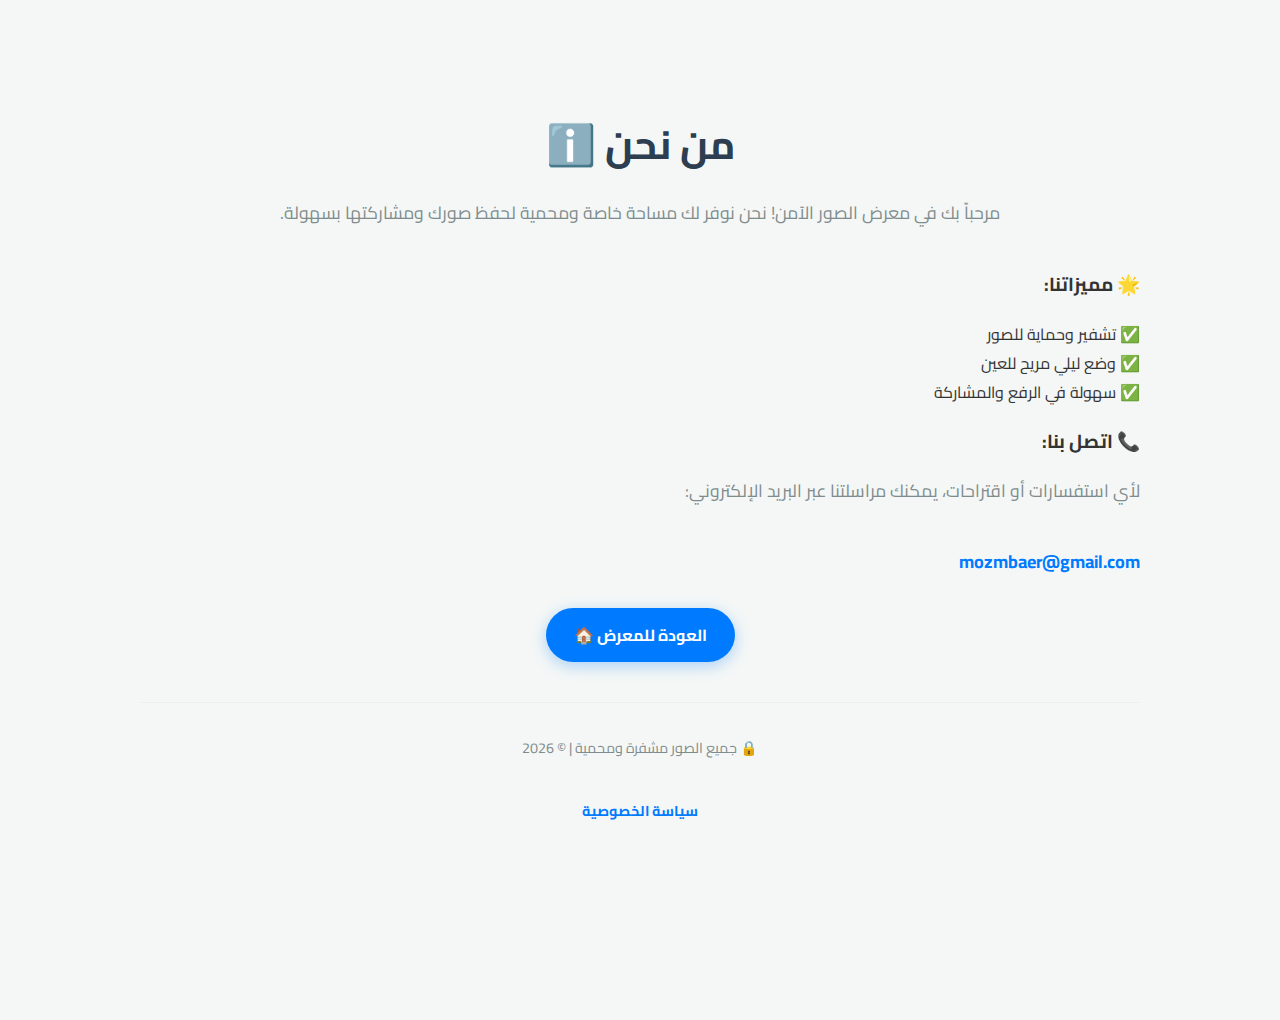
<file: about.html>
<!DOCTYPE html>
<html lang="ar" dir="rtl">
<head>
    <meta charset="UTF-8">
    <meta name="viewport" content="width=device-width, initial-scale=1.0">
    <title>من نحن - معرض الصور الآمن</title>
    
    <!-- Google tag (gtag.js) -->
    <script async src="https://www.googletagmanager.com/gtag/js?id=G-Z2ZVKZY47G"></script>
    <script>
      window.dataLayer = window.dataLayer || [];
      function gtag(){dataLayer.push(arguments);}
      gtag('js', new Date());
      gtag('config', 'G-Z2ZVKZY47G');
    </script>

    <meta name="description" content="تعرف على فريق Wonderful Indonesia. نحن نوفر دليلاً سياحياً آمناً وشاملاً لاستكشاف إندونيسيا وحفظ ذكرياتك بخصوصية تامة.">
    <link href="https://fonts.googleapis.com/css2?family=Cairo:wght@400;700&display=swap" rel="stylesheet">
    <link rel="stylesheet" href="style.css">
    <link rel="icon" href="logo.png" type="image/png">
</head>
<body>
    <div class="container">
        <h1>من نحن ℹ️</h1>
        <p>مرحباً بك في معرض الصور الآمن! نحن نوفر لك مساحة خاصة ومحمية لحفظ صورك ومشاركتها بسهولة.</p>
        
        <div style="text-align: right; margin: 30px 0; line-height: 1.8;">
            <h3>🌟 مميزاتنا:</h3>
            <ul style="list-style: none; padding: 0;">
                <li>✅ تشفير وحماية للصور</li>
                <li>✅ وضع ليلي مريح للعين</li>
                <li>✅ سهولة في الرفع والمشاركة</li>
            </ul>
            
            <h3>📞 اتصل بنا:</h3>
            <p>لأي استفسارات أو اقتراحات، يمكنك مراسلتنا عبر البريد الإلكتروني:</p>
            <a href="mailto:mozmbaer@gmail.com" style="font-size: 18px;">mozmbaer@gmail.com</a>
        </div>

        <a href="index.html">
            <button>العودة للمعرض 🏠</button>
        </a>

        <div class="footer">
            <p>🔒 جميع الصور مشفرة ومحمية | © 2026</p>
            <p><a href="privacy.html">سياسة الخصوصية</a></p>
        </div>
    </div>

    <!-- سكربت بسيط لتطبيق الوضع الليلي إذا كان مفعلاً -->
    <script>
        if (localStorage.getItem('darkMode') === 'enabled') document.body.classList.add('dark-mode');
    </script>
</body>
</html>
</file>
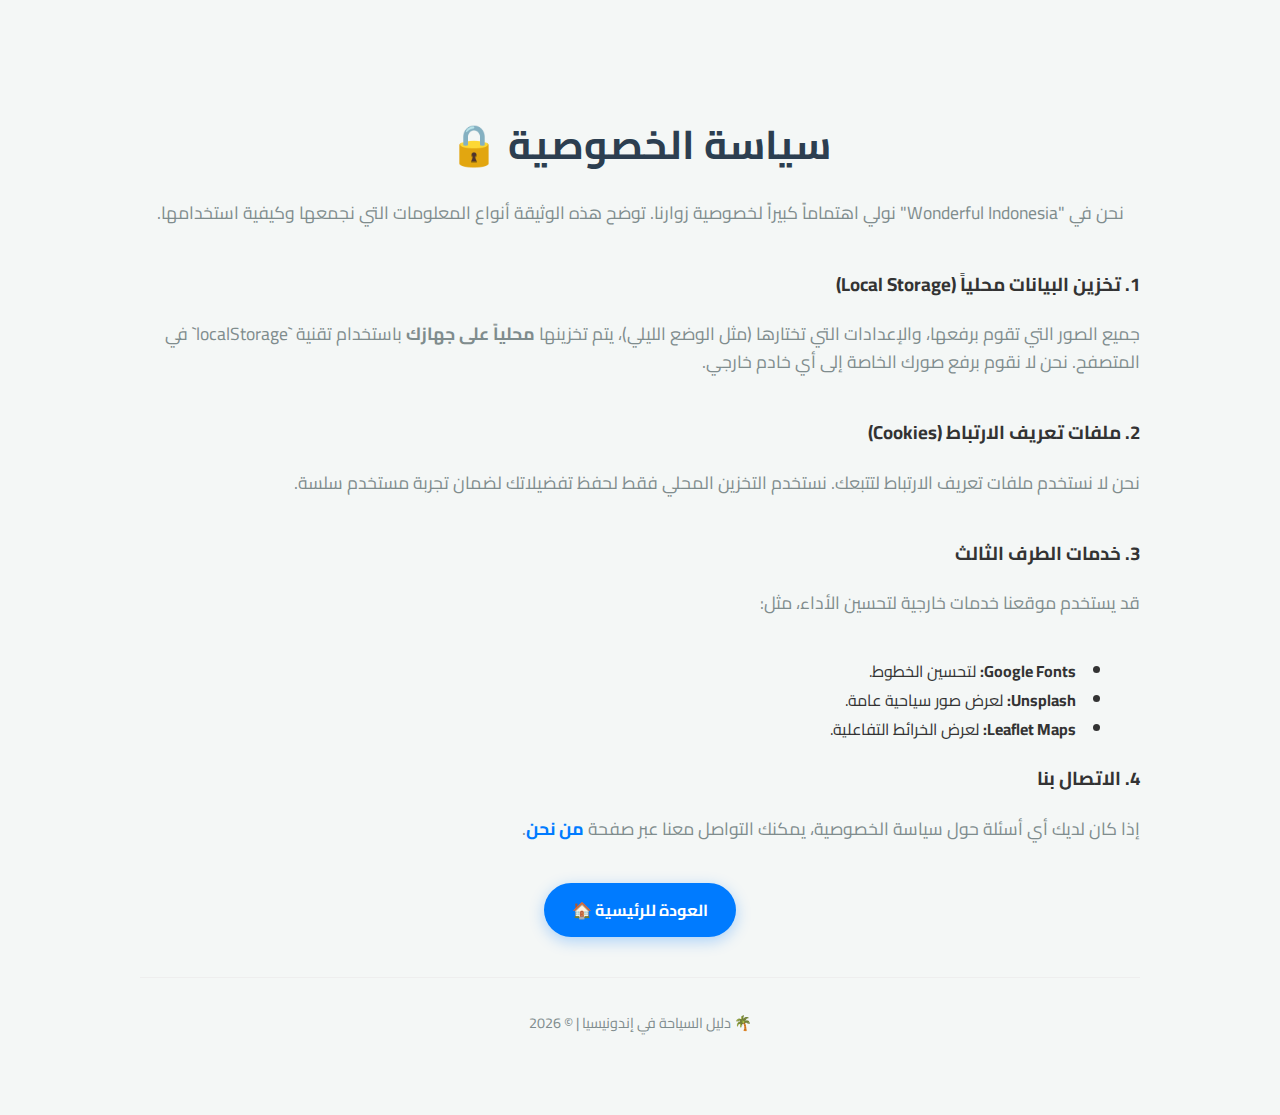
<file: privacy.html>
<!DOCTYPE html>
<html lang="ar" dir="rtl">
<head>
    <meta charset="UTF-8">
    <meta name="viewport" content="width=device-width, initial-scale=1.0">
    <title>سياسة الخصوصية - Wonderful Indonesia</title>
    
    <!-- Google tag (gtag.js) -->
    <script async src="https://www.googletagmanager.com/gtag/js?id=G-Z2ZVKZY47G"></script>
    <script>
      window.dataLayer = window.dataLayer || [];
      function gtag(){dataLayer.push(arguments);}
      gtag('js', new Date());
      gtag('config', 'G-Z2ZVKZY47G');
    </script>

    <meta name="description" content="سياسة الخصوصية لموقع Wonderful Indonesia. تعرف على كيفية حمايتنا لبياناتك وصورك محلياً دون مشاركتها مع أطراف خارجية.">
    <link href="https://fonts.googleapis.com/css2?family=Cairo:wght@400;700&display=swap" rel="stylesheet">
    <link rel="stylesheet" href="style.css">
    <link rel="icon" href="logo.png" type="image/png">
</head>
<body>
    <div class="container">
        <h1>سياسة الخصوصية 🔒</h1>
        <p>نحن في "Wonderful Indonesia" نولي اهتماماً كبيراً لخصوصية زوارنا. توضح هذه الوثيقة أنواع المعلومات التي نجمعها وكيفية استخدامها.</p>
        
        <div style="text-align: right; margin: 30px 0; line-height: 1.8;">
            <h3>1. تخزين البيانات محلياً (Local Storage)</h3>
            <p>جميع الصور التي تقوم برفعها، والإعدادات التي تختارها (مثل الوضع الليلي)، يتم تخزينها <strong>محلياً على جهازك</strong> باستخدام تقنية `localStorage` في المتصفح. نحن لا نقوم برفع صورك الخاصة إلى أي خادم خارجي.</p>

            <h3>2. ملفات تعريف الارتباط (Cookies)</h3>
            <p>نحن لا نستخدم ملفات تعريف الارتباط لتتبعك. نستخدم التخزين المحلي فقط لحفظ تفضيلاتك لضمان تجربة مستخدم سلسة.</p>

            <h3>3. خدمات الطرف الثالث</h3>
            <p>قد يستخدم موقعنا خدمات خارجية لتحسين الأداء، مثل:</p>
            <ul style="list-style: inside;">
                <li><strong>Google Fonts:</strong> لتحسين الخطوط.</li>
                <li><strong>Unsplash:</strong> لعرض صور سياحية عامة.</li>
                <li><strong>Leaflet Maps:</strong> لعرض الخرائط التفاعلية.</li>
            </ul>

            <h3>4. الاتصال بنا</h3>
            <p>إذا كان لديك أي أسئلة حول سياسة الخصوصية، يمكنك التواصل معنا عبر صفحة <a href="about.html">من نحن</a>.</p>
        </div>

        <a href="index.html">
            <button>العودة للرئيسية 🏠</button>
        </a>

        <div class="footer">
            <p>🌴 دليل السياحة في إندونيسيا | © 2026</p>
        </div>
    </div>

    <script>
        if (localStorage.getItem('darkMode') === 'enabled') document.body.classList.add('dark-mode');
    </script>
</body>
</html>
</file>
<file: style.css>
body {
    font-family: 'Cairo', sans-serif;
    text-align: center;
    background: #f4f7f6; /* خلفية فاتحة هادئة */
    color: #333;
    min-height: 100vh;
    margin: 0;
    padding: 80px 20px 40px; /* زيادة الهامش العلوي للنافبار */
    display: flex;
    justify-content: center;
    align-items: flex-start;
}

.container {
    max-width: 1000px; /* توسيع العرض */
    width: 100%;
    margin: 0 auto;
}

/* تنسيق عند سحب ملف فوق المنطقة */
.container.drag-active {
    background-color: #e3f2fd;
    border: 2px dashed #007bff;
}

/* تنسيق شعار الموقع */
.site-logo {
    width: 120px;
    height: 120px;
    object-fit: cover;
    margin-bottom: 15px;
    border-radius: 50%;
    border: 4px solid #fff;
    box-shadow: 0 0 25px rgba(0, 123, 255, 0.5); /* تأثير الوهج المضيء */
    transition: transform 0.3s ease, box-shadow 0.3s ease;
}

.site-logo:hover {
    transform: scale(1.05);
    box-shadow: 0 0 35px rgba(0, 123, 255, 0.8);
}

/* --- تنسيقات النافبار الجديد --- */
.main-navbar {
    position: fixed;
    top: 0;
    left: 0;
    width: 100%;
    background: rgba(255, 255, 255, 0.95);
    backdrop-filter: blur(10px);
    box-shadow: 0 2px 15px rgba(0,0,0,0.05);
    z-index: 1000;
    height: 70px;
    display: flex;
    align-items: center;
}

.nav-container {
    width: 100%;
    max-width: 1000px;
    margin: 0 auto;
    padding: 0 20px;
    display: flex;
    justify-content: space-between;
    align-items: center;
}

.nav-brand {
    display: flex;
    align-items: center;
    gap: 10px;
    text-decoration: none;
    color: #007bff;
    font-weight: bold;
    font-size: 1.2em;
}

.nav-brand img {
    height: 40px;
}

.nav-links a {
    margin-left: 20px;
    color: #555;
    text-decoration: none;
    font-weight: 600;
    transition: color 0.3s;
}

.nav-links a:hover, .nav-links a.active {
    color: #007bff;
}

.lang-select {
    margin-left: 15px;
    padding: 5px 10px;
    border-radius: 20px;
    border: 1px solid #ddd;
    background: #f8f9fa;
    font-family: 'Cairo', sans-serif;
    font-size: 14px;
    cursor: pointer;
    outline: none;
}

h1 {
    color: #2c3e50;
    margin-bottom: 10px;
    font-size: 2.5em;
}

p {
    color: #7f8c8d;
    margin-bottom: 40px;
    font-size: 1.1em;
    line-height: 1.6;
}

/* تنسيق حاوية أدوات التحكم */
.controls {
    display: flex;
    justify-content: center;
    align-items: center;
    gap: 12px;
    flex-wrap: wrap;
    margin-bottom: 50px;
    background: #fff;
    padding: 20px;
    border-radius: 16px;
    box-shadow: 0 4px 20px rgba(0,0,0,0.05);
    border: 1px solid #eee;
}

button {
    padding: 12px 28px;
    font-size: 16px;
    font-family: 'Cairo', sans-serif;
    font-weight: 700;
    background: #007bff;
    color: white;
    border: none;
    border-radius: 50px;
    cursor: pointer;
    margin: 0; /* إزالة الهوامش لأننا نستخدم gap في الأب */
    transition: transform 0.2s, box-shadow 0.2s;
    box-shadow: 0 4px 15px rgba(0, 123, 255, 0.3);
    position: relative;
    overflow: hidden;
}

button:hover {
    transform: translateY(-2px);
    box-shadow: 0 8px 25px rgba(0, 123, 255, 0.4);
}

button:active {
    transform: translateY(0);
}

/* تمييز الزر الرئيسي بنبض ليكون واضحاً للزائر */
#addBtn {
    animation: btnPulse 2s infinite;
}

#addBtn:hover {
    animation: none; /* إيقاف النبض عند التحويم */
}

.upload-btn {
    background: #28a745;
    box-shadow: 0 4px 15px rgba(40, 167, 69, 0.3);
}

.upload-btn:hover {
    box-shadow: 0 6px 20px rgba(40, 167, 69, 0.4);
}

#captionInput {
    padding: 14px 25px;
    font-size: 15px;
    border: 1px solid #ddd;
    border-radius: 50px;
    margin: 0;
    flex: 1; /* يأخذ المساحة المتبقية */
    min-width: 200px;
    font-family: 'Cairo', sans-serif;
    outline: none;
    transition: all 0.3s;
}

#captionInput:focus {
    border-color: #007bff;
    box-shadow: 0 0 0 3px rgba(0, 123, 255, 0.1);
}

#qualitySelect {
    padding: 14px 20px;
    font-size: 15px;
    border: 1px solid #ddd;
    border-radius: 50px;
    margin: 0;
    font-family: 'Cairo', sans-serif;
    outline: none;
    transition: all 0.3s;
    background-color: white;
    cursor: pointer;
    color: #555;
}

#qualitySelect:focus {
    border-color: #007bff;
    box-shadow: 0 0 0 3px rgba(0, 123, 255, 0.1);
}

.gallery {
    list-style: none;
    padding: 0;
    column-width: 200px;
    column-gap: 20px;
    margin-bottom: 30px;
    transition: filter 0.5s ease; /* تأثير ناعم عند القفل */
}

/* تأثير القفل (تمويه الصور) */
.gallery.locked {
    filter: blur(20px);
    pointer-events: none; /* منع النقر */
    user-select: none;
}

.gallery li {
    position: relative; /* ضروري لتموضع زر الحذف */
    overflow: hidden;
    border-radius: 16px;
    background: #fff;
    box-shadow: 0 10px 25px rgba(0,0,0,0.08);
    transition: transform 0.3s ease;
    break-inside: avoid;
    margin-bottom: 20px;
}

/* حاوية الصورة والأزرار */
.image-wrapper {
    position: relative;
    overflow: hidden;
    border-radius: 16px 16px 0 0;
}

/* حاوية الأزرار (شريط الأدوات) */
.actions-container {
    position: absolute;
    top: 0;
    left: 0;
    width: 100%;
    height: 100%;
    background: rgba(0, 0, 0, 0.5); /* خلفية داكنة شفافة */
    display: flex;
    flex-wrap: wrap;
    justify-content: center;
    align-items: center;
    gap: 10px;
    opacity: 0;
    transition: opacity 0.3s ease;
    backdrop-filter: blur(2px);
}

.gallery li:hover .actions-container {
    opacity: 1;
}

img {
    width: 100%;
    height: auto;
    display: block;
    border-radius: 0; /* الحاوية هي التي تأخذ الحواف الدائرية الآن */
    transition: transform 0.3s ease;
}

.gallery li:hover img {
    transform: scale(1.1) rotate(2deg);
    filter: brightness(1.1);
}

/* تأثير اللمعان (Shine Effect) */
.gallery li::before {
    content: '';
    position: absolute;
    top: 0;
    left: -75%;
    z-index: 2;
    display: block;
    width: 50%;
    height: 100%;
    background: linear-gradient(to right, rgba(255,255,255,0) 0%, rgba(255,255,255,0.3) 100%);
    transform: skewX(-25deg);
    pointer-events: none;
}

.gallery li:hover::before {
    animation: shine 0.75s;
}

a {
    color: #007bff;
    text-decoration: none;
    font-weight: bold;
}

/* تعريف حركة الظهور */
@keyframes fadeIn {
    from { opacity: 0; transform: translateY(20px); }
    to { opacity: 1; transform: translateY(0); }
}

.fade-in {
    animation: fadeIn 0.6s ease-out forwards;
}

@keyframes shine {
    100% {
        left: 125%;
    }
}

/* تنسيقات Lightbox */
.lightbox {
    display: none; /* مخفي افتراضياً */
    position: fixed;
    z-index: 1000;
    left: 0;
    top: 0;
    width: 100%;
    height: 100%;
    background-color: rgba(0, 0, 0, 0.85); /* خلفية سوداء شفافة */
    justify-content: center;
    align-items: center;
    backdrop-filter: blur(5px); /* تأثير ضبابي للخلفية */
}

.lightbox-content {
    max-width: 90%;
    max-height: 90%;
    border-radius: 10px;
    box-shadow: 0 0 20px rgba(255, 255, 255, 0.2);
    animation: zoomIn 0.3s;
    cursor: zoom-in; /* شكل الماوس كعدسة تكبير */
    transition: transform 0.3s ease, opacity 0.2s ease;
}

.lightbox-content.zoomed {
    transform: scale(1.5); /* تكبير الصورة 1.5 مرة */
    cursor: zoom-out; /* شكل الماوس كعدسة تصغير */
}

.close {
    position: absolute;
    top: 20px;
    right: 40px;
    color: #fff;
    font-size: 40px;
    font-weight: bold;
    cursor: pointer;
    transition: 0.3s;
}

.close:hover {
    color: #bbb;
}

@keyframes zoomIn {
    from {transform: scale(0.8); opacity: 0;}
    to {transform: scale(1); opacity: 1;}
}

/* تنسيقات زر الحذف */
.delete-btn {
    position: static;
    background-color: white;
    color: #ff4757;
    border: none;
    border-radius: 50%;
    width: 36px;
    height: 36px;
    padding: 0;
    cursor: pointer;
    opacity: 1;
    transition: all 0.3s ease;
    font-size: 18px;
    box-shadow: 0 2px 5px rgba(0,0,0,0.2);
}

.delete-btn:hover {
    background-color: #ff4757;
    color: white;
    transform: scale(1.1);
}

/* تنسيق زر الإعجاب */
.like-btn {
    position: static;
    background-color: white;
    color: #e91e63;
    border: none;
    border-radius: 50px;
    height: 36px;
    padding: 0 15px;
    cursor: pointer;
    opacity: 1;
    transition: all 0.3s ease;
    font-size: 14px;
    display: flex;
    align-items: center;
    justify-content: center;
    gap: 5px;
    font-weight: bold;
    box-shadow: 0 2px 5px rgba(0,0,0,0.2);
}

.like-btn:hover {
    background-color: #fce4ec;
    transform: scale(1.05);
}

/* تنسيق الوصف النصي */
.caption {
    padding: 10px;
    font-size: 14px;
    color: #555;
    font-weight: bold;
    background-color: #fff;
}

/* تنسيق تاريخ ووقت الرفع */
.date-time {
    font-size: 11px;
    color: #888;
    padding: 0 10px 10px;
    background-color: #fff;
}

/* تنسيق زر المشاركة */
.share-btn {
    position: static;
    background-color: white;
    color: #25D366; /* لون واتساب */
    border: none;
    border-radius: 50%;
    width: 36px;
    height: 36px;
    padding: 0;
    cursor: pointer;
    opacity: 1;
    transition: all 0.3s ease;
    font-size: 16px;
    box-shadow: 0 2px 5px rgba(0,0,0,0.2);
}

.share-btn:hover {
    background-color: #25D366;
    color: white;
    transform: scale(1.1);
}

/* تنسيق زر التحميل */
.download-btn {
    position: static;
    background-color: white;
    color: #007bff;
    border: none;
    border-radius: 50%;
    width: 36px;
    height: 36px;
    padding: 0;
    cursor: pointer;
    opacity: 1;
    transition: all 0.3s ease;
    font-size: 16px;
    box-shadow: 0 2px 5px rgba(0,0,0,0.2);
}

.download-btn:hover {
    background-color: #007bff;
    color: white;
    transform: scale(1.1);
}

/* تنسيق زر الطباعة */
.print-btn {
    position: static;
    background-color: white;
    color: #6c757d; /* لون رمادي */
    border: none;
    border-radius: 50%;
    width: 36px;
    height: 36px;
    padding: 0;
    cursor: pointer;
    opacity: 1;
    transition: all 0.3s ease;
    font-size: 16px;
    box-shadow: 0 2px 5px rgba(0,0,0,0.2);
}

.print-btn:hover {
    background-color: #6c757d;
    color: white;
    transform: scale(1.1);
}

/* تنسيق زر التعديل */
.edit-btn {
    position: static;
    background-color: white;
    color: #ff9800; /* لون برتقالي */
    border: none;
    border-radius: 50%;
    width: 36px;
    height: 36px;
    padding: 0;
    cursor: pointer;
    opacity: 1;
    transition: all 0.3s ease;
    font-size: 16px;
    box-shadow: 0 2px 5px rgba(0,0,0,0.2);
}

.edit-btn:hover {
    background-color: #ff9800;
    color: white;
    transform: scale(1.1);
}

/* تنسيق زر فيسبوك */
.fb-btn {
    position: static;
    background-color: white;
    color: #3b5998;
    border: none;
    border-radius: 50%;
    width: 36px;
    height: 36px;
    padding: 0;
    cursor: pointer;
    opacity: 1;
    transition: all 0.3s ease;
    font-size: 16px;
    font-weight: bold;
    box-shadow: 0 2px 5px rgba(0,0,0,0.2);
}

.fb-btn:hover {
    background-color: #3b5998;
    color: white;
    transform: scale(1.1);
}

/* تنسيق زر تويتر (X) */
.twitter-btn {
    position: static;
    background-color: white;
    color: #000;
    border: none;
    border-radius: 50%;
    width: 36px;
    height: 36px;
    padding: 0;
    cursor: pointer;
    opacity: 1;
    transition: all 0.3s ease;
    font-size: 16px;
    font-weight: bold;
    box-shadow: 0 2px 5px rgba(0,0,0,0.2);
}

.twitter-btn:hover {
    background-color: #000;
    color: white;
    transform: scale(1.1);
}

/* تنسيق زر LinkedIn */
.linkedin-btn {
    position: static;
    background-color: white;
    color: #0077b5;
    border: none;
    border-radius: 50%;
    width: 36px;
    height: 36px;
    padding: 0;
    cursor: pointer;
    opacity: 1;
    transition: all 0.3s ease;
    font-size: 16px;
    font-weight: bold;
    box-shadow: 0 2px 5px rgba(0,0,0,0.2);
}

.linkedin-btn:hover {
    background-color: #0077b5;
    color: white;
    transform: scale(1.1);
}

/* تنسيق زر Telegram */
.telegram-btn {
    position: static;
    background-color: white;
    color: #0088cc;
    border: none;
    border-radius: 50%;
    width: 36px;
    height: 36px;
    padding: 0;
    cursor: pointer;
    opacity: 1;
    transition: all 0.3s ease;
    font-size: 16px;
    font-weight: bold;
    box-shadow: 0 2px 5px rgba(0,0,0,0.2);
}

.telegram-btn:hover {
    background-color: #0088cc;
    color: white;
    transform: scale(1.1);
}

/* تنسيق زر النسخ */
.copy-btn {
    position: static;
    background-color: white;
    color: #6610f2;
    border: none;
    border-radius: 50%;
    width: 36px;
    height: 36px;
    padding: 0;
    cursor: pointer;
    transition: all 0.3s ease;
    font-size: 16px;
    box-shadow: 0 2px 5px rgba(0,0,0,0.2);
}

.copy-btn:hover { background-color: #6610f2; color: white; transform: scale(1.1); }

/* تنسيق شريط التحميل */
.progress-container {
    width: 100%;
    background-color: #e9ecef;
    border-radius: 50px;
    margin-bottom: 20px;
    height: 8px;
    overflow: hidden;
}

.progress-bar {
    width: 0%;
    height: 100%;
    background: linear-gradient(45deg, #28a745, #218838);
    transition: width 0.2s ease;
}

/* تنسيق زر حذف الكل */
.delete-all-btn {
    background: #dc3545;
    box-shadow: 0 4px 15px rgba(220, 53, 69, 0.3);
    width: 48px;
    height: 48px;
    padding: 0;
    display: flex;
    align-items: center;
    justify-content: center;
    border-radius: 50%;
    font-size: 20px;
}

.delete-all-btn:hover {
    background: #c82333;
    box-shadow: 0 6px 20px rgba(220, 53, 69, 0.4);
}

/* تنسيق زر التصدير ZIP */
.export-btn {
    background: #6f42c1;
    box-shadow: 0 4px 15px rgba(111, 66, 193, 0.3);
    width: 48px;
    height: 48px;
    padding: 0;
    display: flex;
    align-items: center;
    justify-content: center;
    border-radius: 50%;
    font-size: 20px;
}

.export-btn:hover {
    background: #5a32a3;
    box-shadow: 0 6px 20px rgba(111, 66, 193, 0.4);
}

/* تنسيق زر الوضع الليلي */
.dark-mode-btn {
    background: #343a40;
    box-shadow: 0 4px 15px rgba(52, 58, 64, 0.3);
    width: 48px;
    height: 48px;
    padding: 0;
    display: flex;
    align-items: center;
    justify-content: center;
    border-radius: 50%;
    font-size: 20px;
}

.dark-mode-btn:hover {
    background: #23272b;
}

/* تنسيق زر القفل */
.lock-btn {
    background: #ffc107;
    color: #333;
    box-shadow: 0 4px 15px rgba(255, 193, 7, 0.3);
    width: 48px;
    height: 48px;
    padding: 0;
    display: flex;
    align-items: center;
    justify-content: center;
    border-radius: 50%;
    font-size: 20px;
}

.lock-btn:hover {
    background: #e0a800;
    box-shadow: 0 6px 20px rgba(255, 193, 7, 0.4);
}

/* تنسيق زر الدعم */
.support-btn {
    background: #FFDD00;
    color: #000;
    box-shadow: 0 4px 15px rgba(255, 221, 0, 0.3);
    width: 48px;
    height: 48px;
    padding: 0;
    display: flex;
    align-items: center;
    justify-content: center;
    border-radius: 50%;
    font-size: 20px;
    text-decoration: none; /* لإزالة الخط أسفل الرابط */
}

/* تأثير التحويم لزر الدعم */
.support-btn:hover {
    background: #e6c700;
    transform: translateY(-2px);
    box-shadow: 0 8px 25px rgba(255, 221, 0, 0.4);
}

/* تنسيق زر الإشعارات */
.notify-btn {
    background: #17a2b8;
    box-shadow: 0 4px 15px rgba(23, 162, 184, 0.3);
    width: 48px;
    height: 48px;
    padding: 0;
    display: flex;
    align-items: center;
    justify-content: center;
    border-radius: 50%;
    font-size: 20px;
}

.notify-btn:hover {
    background: #138496;
    box-shadow: 0 6px 20px rgba(23, 162, 184, 0.4);
}

/* تنسيق زر مشاركة الرابط */
.share-app-btn {
    background: #607d8b;
    box-shadow: 0 4px 15px rgba(96, 125, 139, 0.3);
    width: 48px;
    height: 48px;
    padding: 0;
    display: flex;
    align-items: center;
    justify-content: center;
    border-radius: 50%;
    font-size: 20px;
}

.share-app-btn:hover {
    background: #546e7a;
    box-shadow: 0 6px 20px rgba(96, 125, 139, 0.4);
}

/* --- تنسيقات الوضع الليلي --- */
body.dark-mode {
    background: #121212;
    color: #e0e0e0;
}

body.dark-mode .container {
    background: transparent;
    box-shadow: none;
}

body.dark-mode h1 {
    color: #f8f9fa;
}

body.dark-mode p {
    color: #adb5bd;
}

body.dark-mode .controls {
    background: #1e1e1e;
    border-color: #333;
}

body.dark-mode .gallery li,
body.dark-mode .caption,
body.dark-mode .date-time {
    background-color: #2c3e50;
    color: #e9ecef;
}

body.dark-mode .date-time {
    color: #adb5bd;
}

body.dark-mode .main-navbar {
    background: rgba(30, 30, 30, 0.95);
    border-bottom: 1px solid #333;
}

/* تنسيق التذييل الآمن */
.footer {
    margin-top: 40px;
    padding-top: 20px;
    border-top: 1px solid #eee;
    font-size: 13px;
    color: #777;
}

body.dark-mode .footer {
    border-top-color: #444;
    color: #aaa;
}

/* تأثير التموج (Ripple Effect) */
span.ripple {
    position: absolute;
    border-radius: 50%;
    transform: scale(0);
    animation: ripple 0.6s linear;
    background-color: rgba(255, 255, 255, 0.7);
    pointer-events: none;
}

@keyframes ripple {
    to {
        transform: scale(4);
        opacity: 0;
    }
}

/* --- شاشة التحميل (Loading Spinner) --- */
#loader-wrapper {
    position: fixed;
    top: 0;
    left: 0;
    width: 100%;
    height: 100%;
    /* background: #fff; تمت إزالته لاستخدام الصورة */
    z-index: 9999; /* لضمان ظهوره فوق كل العناصر */
    display: flex;
    justify-content: center;
    align-items: center;
    flex-direction: column;
    transition: opacity 0.5s ease, visibility 0.5s ease;
    overflow: hidden;
}

/* خلفية الصورة الضبابية */
#loader-wrapper::before {
    content: "";
    position: absolute;
    top: 0;
    left: 0;
    width: 100%;
    height: 100%;
    background: url('https://images.unsplash.com/photo-1537996194471-e657df975ab4?w=1920&q=80') no-repeat center center;
    background-size: cover;
    filter: blur(10px);
    transform: scale(1.1); /* تكبير قليل لإخفاء الحواف البيضاء الناتجة عن التمويه */
    z-index: -1;
}

/* طبقة شفافة فوق الخلفية لضمان وضوح الشعار */
#loader-wrapper::after {
    content: "";
    position: absolute;
    top: 0;
    left: 0;
    width: 100%;
    height: 100%;
    background: rgba(255, 255, 255, 0.7);
    z-index: -1;
}

.loader-logo {
    width: 120px; /* حجم الشعار في شاشة التحميل */
    margin-bottom: 20px;
    animation: pulseLogo 2s infinite ease-in-out;
    transition: opacity 0.5s ease;
}

@keyframes pulseLogo {
    0% { transform: scale(1); opacity: 0.8; }
    50% { transform: scale(1.1); opacity: 1; }
    100% { transform: scale(1); opacity: 0.8; }
}

/* شريط تقدم تحميل الصفحة */
.page-progress-container {
    width: 200px;
    height: 6px;
    background-color: #e9ecef;
    border-radius: 10px;
    overflow: hidden;
    margin-bottom: 10px;
    transition: opacity 0.5s ease;
}

.page-progress-bar {
    width: 0%;
    height: 100%;
    background: linear-gradient(90deg, #007bff, #00d2ff);
    transition: width 0.2s ease;
}

.loading-text {
    font-family: 'Cairo', sans-serif;
    color: #555;
    font-size: 14px;
    font-weight: bold;
    transition: opacity 0.5s ease;
}

/* دعم الوضع الليلي لشاشة التحميل */
body.dark-mode #loader-wrapper::after {
    background: rgba(20, 30, 48, 0.85);
}

@keyframes spin {
    0% { transform: rotate(0deg); }
    100% { transform: rotate(360deg); }
}

/* تنسيقات نافذة القص */
.crop-modal {
    display: none; /* مخفي افتراضياً */
    position: fixed;
    z-index: 2000; /* أعلى من كل شيء */
    left: 0;
    top: 0;
    width: 100%;
    height: 100%;
    background-color: rgba(0, 0, 0, 0.9);
    justify-content: center;
    align-items: center;
}

.crop-content {
    background: white;
    padding: 20px;
    border-radius: 10px;
    width: 90%;
    max-width: 600px;
    max-height: 90vh;
    display: flex;
    flex-direction: column;
    gap: 20px;
}

.img-container {
    max-height: 60vh;
    overflow: hidden;
}

.img-container img {
    max-width: 100%;
}

.crop-controls {
    display: flex;
    justify-content: center;
    gap: 15px;
}

.crop-confirm-btn {
    background: #28a745;
}

.crop-cancel-btn {
    background: #dc3545;
}

/* تنسيق أزرار الفلاتر */
.filter-controls {
    display: flex;
    justify-content: center;
    gap: 10px;
    flex-wrap: wrap;
    margin-bottom: 15px;
}

.filter-btn {
    padding: 8px 15px;
    font-size: 13px;
    background: #f8f9fa;
    color: #333;
    border: 1px solid #ddd;
    border-radius: 20px;
    cursor: pointer;
    transition: all 0.2s;
}

.filter-btn:hover, .filter-btn.active {
    background: #007bff;
    color: white;
    border-color: #007bff;
    box-shadow: 0 2px 5px rgba(0, 123, 255, 0.3);
}

/* تنسيق زر المعلومات */
.info-btn {
    background: #009688;
    box-shadow: 0 4px 15px rgba(0, 150, 136, 0.3);
    width: 48px;
    height: 48px;
    padding: 0;
    display: flex;
    align-items: center;
    justify-content: center;
    border-radius: 50%;
    font-size: 20px;
}

.info-btn:hover {
    background: #00796b;
    box-shadow: 0 6px 20px rgba(0, 150, 136, 0.4);
}

/* تنسيقات نافذة المعلومات */
.info-modal {
    display: none;
    position: fixed;
    z-index: 2000;
    left: 0;
    top: 0;
    width: 100%;
    height: 100%;
    background-color: rgba(0, 0, 0, 0.8);
    justify-content: center;
    align-items: center;
    backdrop-filter: blur(5px);
}

.info-content {
    background: white;
    padding: 30px;
    border-radius: 20px;
    width: 90%;
    max-width: 500px;
    position: relative;
    text-align: right;
    box-shadow: 0 10px 30px rgba(0,0,0,0.3);
    max-height: 85vh; /* أقصى ارتفاع 85% من الشاشة */
    overflow-y: auto; /* تفعيل التمرير إذا زاد المحتوى */
}

.info-section {
    margin-bottom: 20px;
    padding-bottom: 15px;
    border-bottom: 1px solid #eee;
}

.info-section:last-child {
    border-bottom: none;
}

.info-section h3 {
    color: #007bff;
    margin-top: 0;
}

.close-info {
    position: absolute;
    top: 15px;
    left: 20px;
    font-size: 28px;
    font-weight: bold;
    color: #aaa;
    cursor: pointer;
}

.close-info:hover {
    color: #333;
}

/* دعم الوضع الليلي لنافذة المعلومات */
body.dark-mode .info-content {
    background: #2c3e50;
    color: #e9ecef;
}

body.dark-mode .info-section {
    border-bottom-color: #444;
}

body.dark-mode .info-section h3 {
    color: #4dabf7;
}

/* تنسيق زر النطق الصوتي */
.speak-btn {
    background: #e0f7fa;
    border: none;
    border-radius: 50%;
    width: 30px;
    height: 30px;
    cursor: pointer;
    margin-left: 8px;
    font-size: 14px;
    color: #006064;
    transition: transform 0.2s;
    display: inline-flex;
    align-items: center;
    justify-content: center;
    vertical-align: middle;
}

.speak-btn:hover {
    transform: scale(1.1);
    background: #b2ebf2;
}

/* تأثير انزلاق الأزرار من الأسفل */
@keyframes slideUp {
    from {
        opacity: 0;
        transform: translateY(20px);
    }
    to {
        opacity: 1;
        transform: translateY(0);
    }
}

.gallery li:hover .actions-container button {
    animation: slideUp 0.4s ease both;
}

/* تأخير ظهور الأزرار بشكل متتابع */
.gallery li:hover .actions-container button:nth-child(1) { animation-delay: 0.05s; }
.gallery li:hover .actions-container button:nth-child(2) { animation-delay: 0.1s; }
.gallery li:hover .actions-container button:nth-child(3) { animation-delay: 0.15s; }
.gallery li:hover .actions-container button:nth-child(4) { animation-delay: 0.2s; }
.gallery li:hover .actions-container button:nth-child(5) { animation-delay: 0.25s; }
.gallery li:hover .actions-container button:nth-child(6) { animation-delay: 0.3s; }
.gallery li:hover .actions-container button:nth-child(7) { animation-delay: 0.35s; }
.gallery li:hover .actions-container button:nth-child(8) { animation-delay: 0.4s; }

/* تنسيق زر عرض الشرائح داخل Lightbox */
.slideshow-btn {
    position: absolute;
    bottom: 30px;
    background: rgba(255, 255, 255, 0.2);
    color: white;
    border: 2px solid white;
    border-radius: 50%;
    width: 50px;
    height: 50px;
    font-size: 24px;
    cursor: pointer;
    transition: 0.3s;
    display: flex;
    justify-content: center;
    align-items: center;
    padding-left: 4px; /* لضبط محاذاة أيقونة التشغيل */
    z-index: 1010;
}

.slideshow-btn:hover {
    background: rgba(255, 255, 255, 0.5);
    transform: scale(1.1);
}

/* --- تنسيقات صفحة المنح الدراسية --- */
.scholarship-page {
    display: block; /* إلغاء flexbox الموجود في body الأصلي لهذه الصفحة */
    padding-top: 70px; /* مساحة للنافبار */
}

.navbar {
    position: fixed;
    top: 0;
    left: 0;
    width: 100%;
    height: 60px;
    background: rgba(255, 255, 255, 0.95);
    backdrop-filter: blur(10px);
    display: flex;
    justify-content: space-between;
    align-items: center;
    padding: 0 20px;
    box-shadow: 0 2px 10px rgba(0,0,0,0.1);
    z-index: 1000;
    box-sizing: border-box;
}

.nav-brand {
    font-size: 18px;
    font-weight: bold;
    color: #007bff;
    display: flex;
    align-items: center;
    gap: 10px;
}

.nav-menu {
    display: flex;
    gap: 15px;
}

.nav-item {
    color: #555;
    font-size: 14px;
    transition: color 0.3s;
}

.nav-item:hover, .nav-item.active {
    color: #007bff;
}

.full-width-container {
    max-width: 1000px;
    margin: 0 auto;
}

/* Hero Banner */
.hero-banner {
    position: relative;
    height: 300px;
    border-radius: 20px;
    overflow: hidden;
    background: url('https://images.unsplash.com/photo-1523050854058-8df90110c9f1?w=1000') center/cover;
    margin-bottom: 30px;
    display: flex;
    align-items: center;
    justify-content: center;
    text-align: center;
    color: white;
    box-shadow: 0 10px 30px rgba(0,0,0,0.2);
}

.hero-lor: white;
    text-shadow: 0 2px 4px rgba(0,0,0,0.3);
}

.hero-content p {
    color: #f8f9fa;
    font-size: 1.2em;
    margin-bottom: 20px;
}

.cta-button {
    background: #ffc107;
    color: #333;
    padding: 10px 25px;
    border-radius: 50px;
    font-weight: bold;
    transition: transform 0.2s;
    display: inline-block;
}

.cta-button:hover {
    transform: scale(1.05);
    background: #ffca2c;
    color: #000;
}

/* Content Grid */
.content-grid {
    display: grid;
    grid-template-columns: repeat(auto-fit, minmax(280px, 1fr));
    gap: 20px;
    margin-bottom: 30px;
}

.info-card {
    background: #f8f9fa;
    padding: 25px;
    border-radius: 15px;
    border: 1px solid #eee;
    transition: transform 0.3s;
}

.info-card:hover {
    transform: translateY(-5px);
    box-shadow: 0 5px 15px rgba(0,0,0,0.05);
}

.info-card h3 {
    color: #007bff;
    margin-top: 0;
}

.benefits-list {
    list-style: none;
    padding: 0;
    text-align: right;
}

.benefits-list li {
    margin-bottom: 8px;
    font-size: 15px;
}

.apply-section {
    background: #e3f2fd;
    padding: 30px;
    border-radius: 20px;
    text-align: center;
    margin-bottom: 30px;
}

.apply-btn-large {
    background: #007bff;
    color: white;
    padding: 15px 40px;
    font-size: 18px;
    border-radius: 50px;
    border: none;
    cursor: pointer;
    box-shadow: 0 4px 15px rgba(0, 123, 255, 0.3);
    transition: 0.3s;
    display: inline-block;
    text-decoration: none;
}

.apply-btn-large:hover {
    background: #0056b3;
    transform: scale(1.05);
}

/* Dark Mode Overrides for Scholarship Page */
body.dark-mode .navbar {
    background: rgba(30, 30, 30, 0.95);
    color: white;
}

body.dark-mode .nav-item {
    color: #ccc;
}

body.dark-mode .nav-item:hover {
    color: #4dabf7;
}

body.dark-mode .info-card {
    background: #2c3e50;
    border-color: #444;
    color: #eee;
}

body.dark-mode .info-card h3 {
    color: #4dabf7;
}

body.dark-mode .apply-section {
    background: #1a252f;
    color: #eee;
}

/* تنسيق قسم الخريطة */
#map-section {
    margin-bottom: 30px;
    text-align: center;
}

#map-section h2 {
    margin-bottom: 20px;
}

#map {
    height: 400px;
    width: 100%;
    border-radius: 15px;
    box-shadow: 0 5px 15px rgba(0,0,0,0.1);
    z-index: 1; /* لضمان أن الخريطة قابلة للتفاعل */
}

/* --- تنسيقات قسم الأخبار (Newspaper Style) --- */
.news-banner {
    background: #fff;
    border-radius: 16px;
    overflow: hidden;
    box-shadow: 0 10px 25px rgba(0,0,0,0.08);
    margin-bottom: 40px;
    text-align: right;
    border: 1px solid #eee;
    display: flex;
    flex-direction: column;
    transition: transform 0.3s;
}

.news-banner:hover {
    transform: translateY(-5px);
    box-shadow: 0 15px 35px rgba(0,0,0,0.12);
}

.news-image {
    position: relative;
    height: 250px;
    overflow: hidden;
}

.news-image img {
    width: 100%;
    height: 100%;
    object-fit: cover;
    transition: transform 0.5s;
    border-radius: 0;
}

.news-banner:hover .news-image img {
    transform: scale(1.05);
}

.news-tag {
    position: absolute;
    top: 15px;
    right: 15px;
    background: #dc3545;
    color: white;
    padding: 5px 15px;
    border-radius: 50px;
    font-size: 12px;
    font-weight: bold;
    box-shadow: 0 2px 5px rgba(0,0,0,0.2);
}

.news-content {
    padding: 25px;
}

.news-content h2 {
    color: #333;
    margin-top: 0;
    font-size: 1.6em;
    line-height: 1.4;
    margin-bottom: 10px;
}

.news-summary {
    color: #555;
    line-height: 1.7;
    margin-bottom: 25px;
    font-size: 1.1em;
}

.news-btn {
    display: block;
    background: linear-gradient(45deg, #007bff, #0056b3);
    color: white;
    padding: 15px 20px;
    border-radius: 10px;
    text-decoration: none;
    font-weight: bold;
    text-align: center;
    transition: all 0.3s;
    box-shadow: 0 4px 15px rgba(0, 123, 255, 0.3);
}

.news-btn:hover {
    background: linear-gradient(45deg, #0056b3, #004494);
    transform: translateY(-2px);
    box-shadow: 0 6px 20px rgba(0, 123, 255, 0.4);
}

/* دعم الوضع الليلي لقسم الأخبار */
body.dark-mode .news-banner {
    background: #2c3e50;
    border-color: #444;
}

body.dark-mode .news-content h2 {
    color: #fff;
}

body.dark-mode .news-summary {
    color: #ccc;
}

/* --- تنسيقات الأقسام الجديدة --- */
.section-title {
    text-align: right;
    color: #2c3e50;
    margin: 30px 0 20px;
    font-size: 2em;
    border-right: 5px solid #007bff;
    padding-right: 15px;
    font-weight: 700;
}

.section-divider {
    border: 0;
    height: 1px;
    background: #ddd;
    margin: 40px 0;
}

/* قسم التعليم */
.education-section {
    background: #fff;
    padding: 40px;
    border-radius: 20px;
    text-align: center;
    box-shadow: 0 10px 30px rgba(0,0,0,0.08);
    border: 1px solid #eee;
}

.edu-img {
    width: 100%;
    max-height: 200px;
    object-fit: cover;
    border-radius: 15px;
    margin-bottom: 15px;
}

.edu-btn {
    display: inline-block;
    background: #28a745;
    color: white;
    padding: 10px 25px;
    border-radius: 50px;
    text-decoration: none;
    font-weight: bold;
    margin-top: 15px;
    transition: transform 0.2s;
}

.edu-btn:hover {
    transform: scale(1.05);
    background: #218838;
}

/* دعم الوضع الليلي للأقسام الجديدة */
body.dark-mode .section-title {
    color: #4dabf7;
}

body.dark-mode .section-divider {
    background: #444;
}

body.dark-mode .education-section {
    background: #1e1e1e;
    color: #eee;
    border-color: #333;
}

body.dark-mode .edu-img {
    opacity: 0.9;
}


/* --- شريط الأخبار المتحرك (Ticker) --- */
.news-ticker {
    display: flex;
    align-items: center;
    background: white;
    border-radius: 50px;
    overflow: hidden;
    margin-bottom: 40px;
    box-shadow: 0 5px 15px rgba(0,0,0,0.05);
    height: 45px;
    border: 1px solid #eee;
    position: relative;
}

.ticker-label {
    background: #dc3545;
    color: white;
    padding: 0 20px;
    height: 100%;
    display: flex;
    align-items: center;
    font-weight: bold;
    z-index: 2;
    box-shadow: 2px 0 10px rgba(0,0,0,0.1);
}

.ticker-track {
    flex: 1;
    overflow: hidden;
    position: relative;
    height: 100%;
}

.ticker-content {
    display: flex;
    align-items: center;
    position: absolute;
    white-space: nowrap;
    height: 100%;
    animation: tickerMove 30s linear infinite;
    min-width: 100%;
}

.ticker-content span {
    margin-left: 50px;
    font-weight: bold;
    color: #555;
    display: inline-block;
}

/* إيقاف الحركة عند تمرير الماوس */
.news-ticker:hover .ticker-content {
    animation-play-state: paused;
}

/* حركة الشريط (من اليمين لليسار) */
@keyframes tickerMove {
    0% {
        transform: translateX(100%);
    }
    100% {
        transform: translateX(-100%);
    }
}

/* دعم الوضع الليلي للشريط */
body.dark-mode .news-ticker {
    background: #1e1e1e;
    border-color: #333;
}

body.dark-mode .ticker-content span {
    color: #ddd;
}

/* --- تنسيق نموذج النشرة البريدية --- */
.newsletter-form {
    margin-top: 30px;
    padding: 25px;
    border-top: 1px solid #eee;
    background: #fff;
    border-radius: 15px;
    text-align: center;
}

.newsletter-form h4 {
    margin-top: 0;
    color: #333;
    font-size: 1.2em;
}

.newsletter-form p {
    font-size: 14px;
    color: #666;
    margin-bottom: 20px;
}

.newsletter-form form {
    display: flex;
    gap: 10px;
    max-width: 400px;
    margin: 0 auto;
}

.newsletter-input {
    flex: 1;
    padding: 12px 20px;
    border: 1px solid #ddd;
    border-radius: 50px;
    outline: none;
    font-family: 'Cairo', sans-serif;
}

.newsletter-btn {
    background: #28a745;
    padding: 12px 25px;
    box-shadow: 0 4px 15px rgba(40, 167, 69, 0.3);
}

/* دعم الوضع الليلي */
body.dark-mode .newsletter-form {
    background: #1e1e1e;
    border-top-color: #444;
}

body.dark-mode .newsletter-form h4, body.dark-mode .newsletter-form p {
    color: #ccc;
}

/* --- تنسيق محول العملات --- */
.currency-converter {
    display: flex;
    align-items: center;
    justify-content: space-between;
    gap: 10px;
    margin-top: 15px;
    background: #f1f3f5;
    padding: 15px;
    border-radius: 10px;
}

.input-group {
    display: flex;
    flex-direction: column;
    flex: 1;
}

.input-group label {
    font-size: 12px;
    color: #666;
    margin-bottom: 5px;
    font-weight: bold;
}

.input-group input {
    width: 100%;
    padding: 8px;
    border: 1px solid #ddd;
    border-radius: 5px;
    text-align: center;
    font-weight: bold;
    color: #333;
    box-sizing: border-box; /* لضمان عدم تجاوز العرض */
}

.exchange-icon {
    font-size: 20px;
    color: #007bff;
    font-weight: bold;
    margin-top: 15px;
}

/* --- زر العودة للأعلى --- */
.back-to-top {
    position: fixed;
    bottom: 30px;
    right: 30px;
    width: 50px;
    height: 50px;
    background: #007bff;
    color: white;
    border-radius: 50%;
    display: flex;
    justify-content: center;
    align-items: center;
    font-size: 24px;
    box-shadow: 0 4px 15px rgba(0, 123, 255, 0.4);
    cursor: pointer;
    opacity: 0; /* مخفي افتراضياً */
    visibility: hidden;
    transition: all 0.3s ease;
    z-index: 999;
}

.back-to-top.show {
    opacity: 1;
    visibility: visible;
}

.back-to-top:hover {
    transform: translateY(-5px);
    background: #0056b3;
}

/* --- زر واتساب العائم --- */
.whatsapp-float {
    position: fixed;
    bottom: 30px;
    left: 30px;
    width: 50px;
    height: 50px;
    background-color: #25d366;
    color: white;
    border-radius: 50%;
    display: flex;
    justify-content: center;
    align-items: center;
    box-shadow: 0 4px 15px rgba(37, 211, 102, 0.4);
    z-index: 999;
    transition: all 0.3s ease;
}

.whatsapp-float:hover {
    transform: translateY(-5px);
    background-color: #128c7e;
    box-shadow: 0 6px 20px rgba(37, 211, 102, 0.6);
}

/* --- تنسيقات الأسئلة الشائعة (FAQ) --- */
.faq-section {
    margin: 40px 0;
    text-align: right;
}

.faq-section h2 {
    text-align: center;
    margin-bottom: 25px;
    color: #007bff;
}

.faq-item {
    margin-bottom: 10px;
    border: 1px solid #ddd;
    border-radius: 10px;
    overflow: hidden;
    background: #fff;
    box-shadow: 0 2px 5px rgba(0,0,0,0.05);
}

.faq-question {
    width: 100%;
    text-align: right;
    padding: 15px 20px;
    background: #f8f9fa;
    border: none;
    cursor: pointer;
    font-weight: bold;
    display: flex;
    justify-content: space-between;
    align-items: center;
    font-family: 'Cairo', sans-serif;
    font-size: 16px;
    color: #333;
    transition: background 0.3s;
    border-radius: 0; /* إلغاء الحواف الدائرية الافتراضية للأزرار */
    box-shadow: none; /* إلغاء الظل الافتراضي للأزرار */
}

.faq-question:hover {
    background: #e9ecef;
    transform: none; /* إلغاء تأثير الحركة الافتراضي للأزرار */
}

.faq-answer {
    max-height: 0;
    overflow: hidden;
    transition: max-height 0.3s ease-out;
    background: #fff;
}

.faq-answer p {
    padding: 20px;
    margin: 0;
    color: #555;
    line-height: 1.6;
    border-top: 1px solid #eee;
}

.arrow {
    transition: transform 0.3s ease;
    font-size: 12px;
}

.faq-question.active .arrow {
    transform: rotate(180deg);
}

.faq-question.active {
    background: #e3f2fd;
    color: #007bff;
}

/* --- تنسيقات حاسبة التكاليف --- */
.calculator-section {
    background: #fff;
    padding: 30px;
    border-radius: 20px;
    box-shadow: 0 10px 30px rgba(0,0,0,0.08);
    margin-bottom: 40px;
    border: 1px solid #eee;
}

.calculator-section h2 {
    text-align: center;
    color: #28a745;
    margin-bottom: 25px;
}

.calc-container {
    display: flex;
    flex-wrap: wrap;
    gap: 30px;
    align-items: center;
}

.calc-inputs {
    flex: 1;
    min-width: 280px;
}

.calc-select {
    width: 100%;
    padding: 12px;
    border: 1px solid #ddd;
    border-radius: 10px;
    font-family: 'Cairo', sans-serif;
    font-size: 14px;
    background: #f8f9fa;
    outline: none;
    cursor: pointer;
}

.calc-result {
    flex: 1;
    min-width: 280px;
    background: linear-gradient(135deg, #28a745, #218838);
    color: white;
    padding: 30px;
    border-radius: 20px;
    text-align: center;
    box-shadow: 0 10px 20px rgba(40, 167, 69, 0.3);
}

.calc-result h3 {
    margin-top: 0;
    font-size: 1.2em;
    opacity: 0.9;
}

.total-amount {
    font-size: 2.5em;
    font-weight: bold;
    margin: 10px 0;
}

.total-usd {
    font-size: 1.2em;
    opacity: 0.9;
}

.note {
    font-size: 0.8em;
    margin-top: 15px;
    opacity: 0.7;
}

/* دعم الوضع الليلي */
body.dark-mode .currency-converter {
    background: #1a252f;
}

body.dark-mode .input-group input {
    background: #2c3e50;
    border-color: #444;
    color: #fff;
}

body.dark-mode .input-group label {
    color: #bbb;
}

/* حركة النبض للزر */
@keyframes btnPulse {
    0% { box-shadow: 0 0 0 0 rgba(0, 123, 255, 0.7); }
    70% { box-shadow: 0 0 0 10px rgba(0, 123, 255, 0); }
    100% { box-shadow: 0 0 0 0 rgba(0, 123, 255, 0); }
}

/* دعم الوضع الليلي للأسئلة الشائعة */
body.dark-mode .faq-item {
    background: #2c3e50;
    border-color: #444;
}

body.dark-mode .faq-question {
    background: #34495e;
    color: #fff;
}

body.dark-mode .faq-question:hover, body.dark-mode .faq-question.active {
    background: #1abc9c;
}

body.dark-mode .faq-answer {
    background: #2c3e50;
}

body.dark-mode .faq-answer p {
    color: #ddd;
    border-top-color: #444;
}

/* دعم الوضع الليلي للحاسبة */
body.dark-mode .calculator-section {
    background: #1e1e1e;
    border-color: #333;
}

body.dark-mode .calc-select {
    background: #2c3e50;
    border-color: #444;
    color: #fff;
}

/* --- تنسيقات قسم الشعارات --- */
.logos-section {
    text-align: center;
    margin: 40px 0;
    padding: 40px;
    background: #fff;
    border-radius: 20px;
    box-shadow: 0 10px 30px rgba(0,0,0,0.08);
    border: 1px solid #eee;
}

.logos-section h2 {
    color: #007bff;
    margin-bottom: 30px;
    font-size: 2em;
}

.logos-slider {
    overflow: hidden;
    width: 100%;
    position: relative;
    padding: 20px 0;
}

.logos-track {
    display: flex;
    gap: 50px;
    width: max-content;
    direction: ltr; /* لضمان اتجاه الحركة الصحيح */
    padding-right: 50px; /* لتعويض الفراغ عند التكرار */
    animation: scrollLogos 30s linear infinite;
}

.logo-card {
    background: #f8f9fa;
    padding: 20px;
    border-radius: 15px;
    width: 250px;
    transition: transform 0.3s, box-shadow 0.3s;
    border: 1px solid #eee;
    flex-shrink: 0; /* منع تقلص البطاقات */
}

.logo-card:hover {
    transform: translateY(-10px);
    box-shadow: 0 10px 20px rgba(0,0,0,0.1);
}

.uni-logo {
    width: 100%;
    height: 150px;
    object-fit: contain;
    margin-bottom: 15px;
    filter: drop-shadow(0 5px 5px rgba(0,0,0,0.1));
}

.logo-card h3 {
    color: #333;
    margin: 10px 0;
}

.logo-card p {
    color: #666;
    font-size: 0.9em;
}

/* إيقاف الحركة عند تمرير الماوس */
.logos-track:hover {
    animation-play-state: paused;
}

@keyframes scrollLogos {
    0% { transform: translateX(0); }
    100% { transform: translateX(-50%); } /* التحرك لنصف المسافة (بسبب التكرار) */
}

/* تنسيق حاوية الفيديو المتجاوب */
.video-container {
    position: relative;
    padding-bottom: 56.25%; /* نسبة العرض للارتفاع 16:9 */
    height: 0;
    overflow: hidden;
    border-radius: 15px;
    box-shadow: 0 10px 30px rgba(0,0,0,0.1);
    margin: 20px 0;
    border: 1px solid #eee;
    background: #000;
}

.video-container iframe {
    position: absolute;
    top: 0;
    left: 0;
    width: 100%;
    height: 100%;
    border: 0;
}

/* دعم الوضع الليلي للشعارات */
body.dark-mode .logos-section {
    background: #1e1e1e;
    border-color: #333;
}

body.dark-mode .logo-card {
    background: #2c3e50;
    border-color: #444;
}

body.dark-mode .logo-card h3 {
    color: #fff;
}

body.dark-mode .logo-card p {
    color: #ccc;
}
}
</file>
